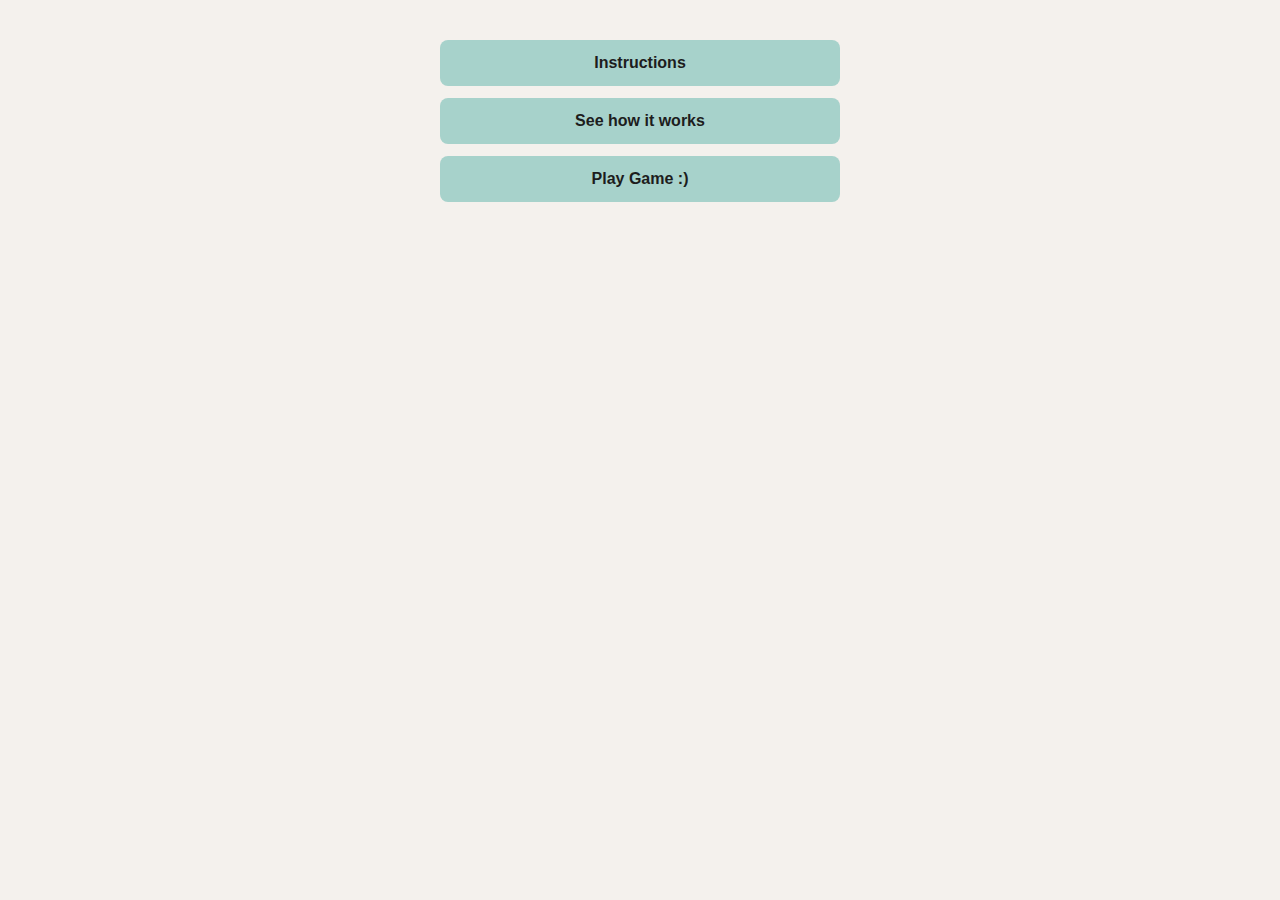
<file: index.html>
<!DOCTYPE html>
<html lang="en">
<head>
  <meta charset="UTF-8" />
  <title>Reach Ninja Home</title>
  <style>
    body {
      margin: 0;
      font-family: 'Inter', sans-serif;
      background-color: #F4F1ED;
      color: #333;
      display: flex;
      flex-direction: column;
      align-items: center;
      padding: 40px 20px;
    }

    .container {
      max-width: 400px;
      width: 100%;
      display: flex;
      flex-direction: column;
      gap: 20px;
      align-items: center;
    }

    .btn-group {
      width: 100%;
      display: flex;
      flex-direction: column;
      gap: 12px;
    }

    .btn-group button {
      background-color: #A7D2CB;
      color: #1D1D1D;
      border: none;
      padding: 14px;
      font-size: 16px;
      font-weight: 600;
      border-radius: 8px;
      cursor: pointer;
      transition: background-color 0.3s ease;
    }

    .btn-group button:hover {
      background-color: #82C3B6;
    }
    </style>
</head>

<body>
  <div class="container">
    <div class="btn-group">
      <button id="instructions">Instructions</button>
      <button id="demo">See how it works</button>
      <button id="game">Play Game :)</button>
    </div>
  </div>

  <script type="text/javascript">
    document.getElementById("instructions").onclick = function() {
      location.href = "https://shivprasadgs.github.io/reachninja.github.io/instructions";
    }
    document.getElementById("demo").onclick = function() {
      location.href = "https://shivprasadgs.github.io/reachninja.github.io/demo";
    }
    document.getElementById("game").onclick = function() {
      location.href = "https://shivprasadgs.github.io/reachninja.github.io/game";
    }
  </script>

</body>
</html>
</file>
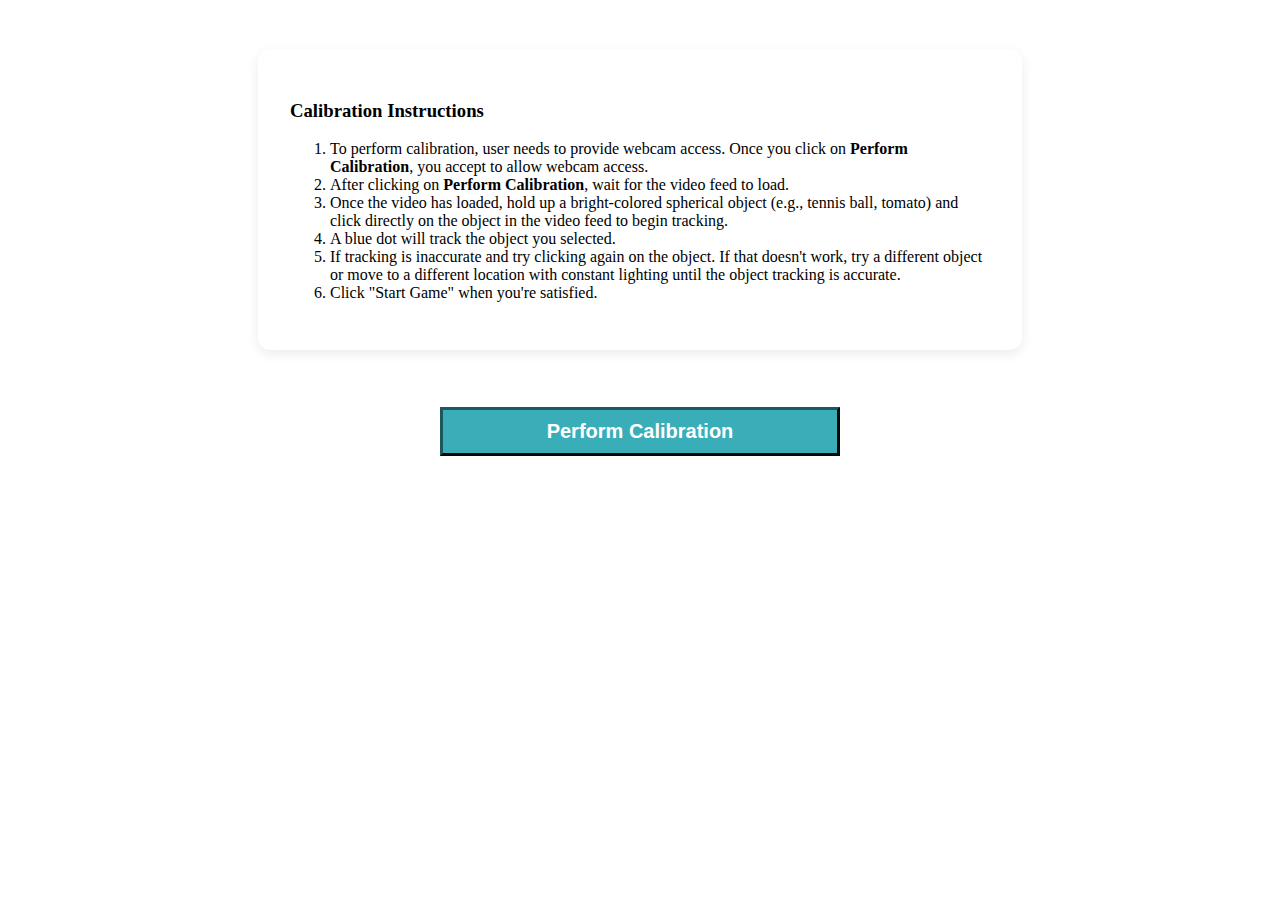
<file: calibration.html>
<!DOCTYPE html>
<html lang="en">
<head>
  <meta charset="UTF-8" />
  <title>Reach Ninja Calibration</title>
  <style>
    .box {
      display: flex;
      align-items: center;
      justify-content: center;
      padding-top: 25px;
    }
    .btn-group button {
      background-color: #39AEB9;
      border-width: 3px;
      border-color: #1D585E;
      margin: 16px;
      color: white;
      font-size: 20px;
      font-weight: bold;
      padding: 10px 24px;
      cursor: pointer;
      width: 400px;
      display: block;
    }
    .btn-group button:hover {
      background-color: #1D585E;
    }
    .instruction-box {
      background: #fff;
      border-radius: 12px;
      padding: 2rem;
      box-shadow: 0 4px 12px rgba(0,0,0,0.08);
      max-width: 700px;
      margin: 1rem auto;
    }
  </style>
</head>

<body>
  <div class="box">
    <div class="instruction-box">
      <h3>Calibration Instructions</h3>
      <ol>
        <li>To perform calibration, user needs to provide webcam access. Once you click on <b>Perform Calibration</b>, you accept to allow webcam access.</li>
        <li>After clicking on <b>Perform Calibration</b>, wait for the video feed to load.</li>
        <li>Once the video has loaded, hold up a bright-colored spherical object (e.g., tennis ball, tomato) and click directly on the object in the video feed to begin tracking.</li>
        <li>A blue dot will track the object you selected.</li>
        <li>If tracking is inaccurate and try clicking again on the object. If that doesn't work, try a different object or move to a different location with constant lighting until
        the object tracking is accurate.</li>
        <li>Click "Start Game" when you're satisfied.</li>
      </ol>
    </div>
  </div>

  <div class="box">
    <div class="btn-group">
      <button id="perform_calibration">Perform Calibration</button>
    </div>
  </div>

  <script type="text/javascript">
    document.getElementById("perform_calibration").onclick = function() {
      location.href = "https://shivprasadgs.github.io/reachninja.github.io/game";
    }
  </script>

</body>
</html>
</file>
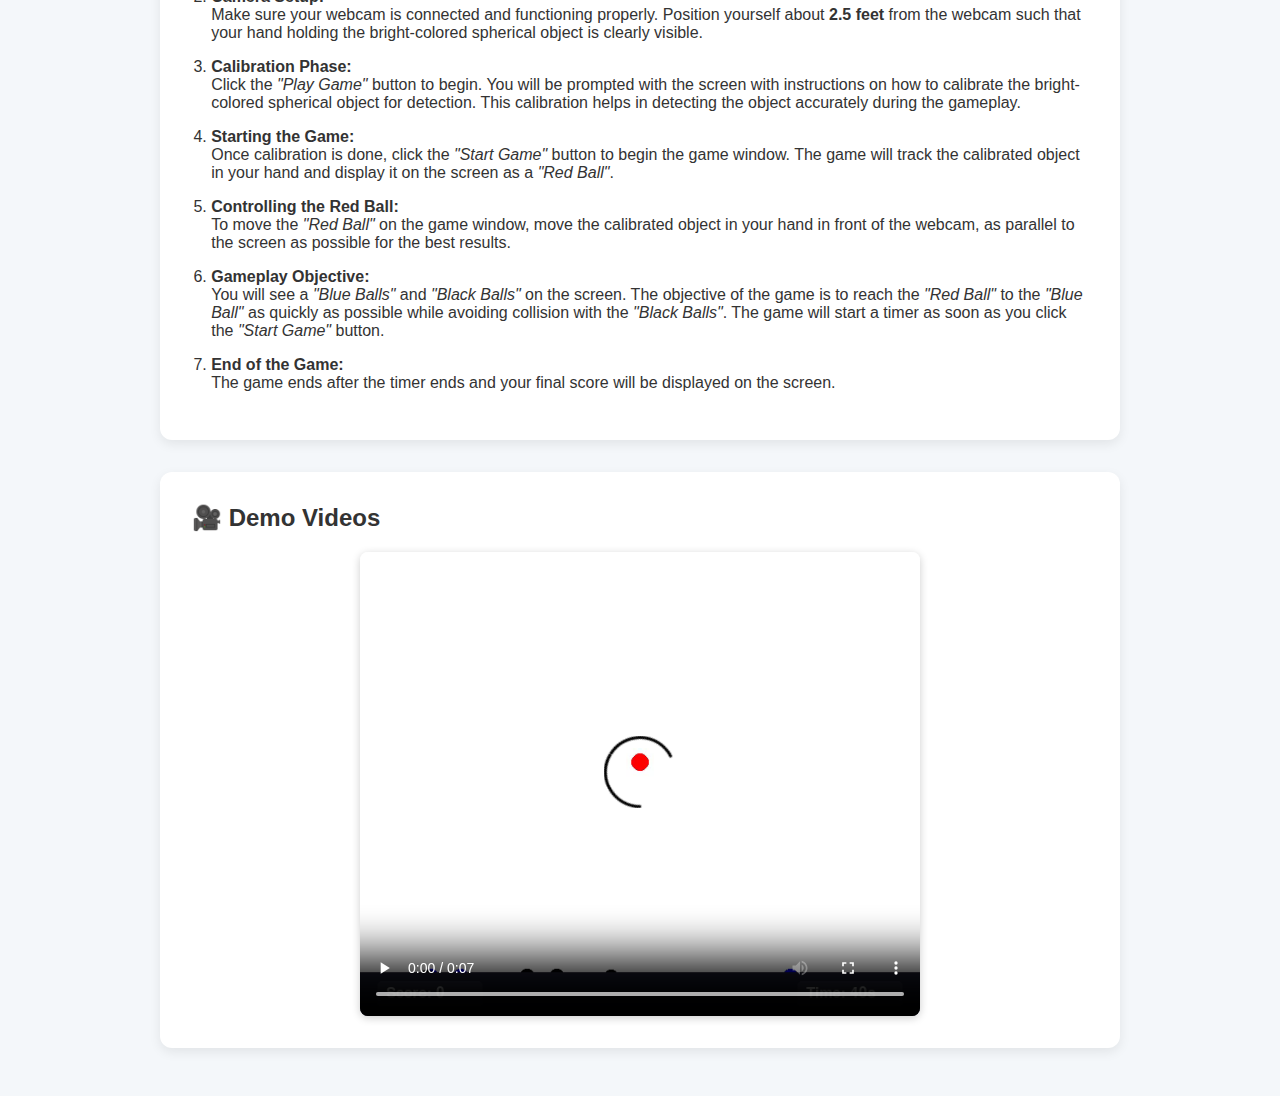
<file: demo.html>
<!DOCTYPE html>
<html lang="en">
<head>
  <meta charset="UTF-8" />
  <meta name="viewport" content="width=device-width, initial-scale=1.0"/>
  <title>Reach Ninja - How it works?</title>
  <link rel="stylesheet" href="style.css" />
  <style>
    body {
      font-family: 'Segoe UI', Tahoma, Geneva, Verdana, sans-serif;
      background: #f4f7fa;
      margin: 0;
      padding: 0;
      color: #333;
    }

    header {
      background: #2c3e50;
      color: #fff;
      padding: 1.5rem;
      text-align: center;
      box-shadow: 0 2px 6px rgba(0,0,0,0.1);
    }

    main {
      max-width: 960px;
      margin: 2rem auto;
      padding: 1rem;
    }

    section {
      background: #fff;
      border-radius: 12px;
      padding: 2rem;
      box-shadow: 0 4px 12px rgba(0,0,0,0.08);
      margin-bottom: 2rem;
    }

    h1, h2 {
      margin-top: 0;
    }

    ol {
      padding-left: 1.2rem;
    }

    li {
      margin-bottom: 1rem;
    }

    ul {
      padding-left: 1rem;
    }

    ul li a {
      color: #2980b9;
      text-decoration: none;
    }

    ul li a:hover {
      text-decoration: underline;
    }

    iframe {
      display: block;
      margin: 1.5rem auto;
      max-width: 100%;
      border-radius: 8px;
      box-shadow: 0 2px 8px rgba(0,0,0,0.2);
    }

    .demo-image {
      width: 100%;
      max-width: 800px;
      margin: 1rem auto;
      display: block;
      border-radius: 10px;
      box-shadow: 0 2px 10px rgba(0,0,0,0.1);
    }

    footer {
      background: #2c3e50;
      color: #fff;
      text-align: center;
      padding: 1rem;
      margin-top: 2rem;
    }
  </style>
</head>
<body>


<main>

  <section id="instructions">
    <h2> ▶ How to Play?</h2>

    <ol>
      <li><strong>Requirements:</strong><br/>
        You must have a webcam and a bright-colored spherical object (like a tennis ball) with a light-colored background (with constant lighting)
        for the best contrast. There should be no obstructions within a <strong>3 feet</strong> radius (other than a computer) around you to avoid collisions with the surrounding.
      </li>

      <li><strong>Camera Setup:</strong><br/>
        Make sure your webcam is connected and functioning properly. Position yourself about <strong>2.5 feet</strong> from the webcam such that your hand holding the bright-colored spherical
        object is clearly visible.
      </li>

      <li><strong>Calibration Phase:</strong><br/>
        Click the <em>"Play Game"</em> button to begin. You will be prompted with the screen with instructions on how to calibrate the bright-colored spherical object for detection.
        This calibration helps in detecting the object accurately during the gameplay.
      </li>

      <li><strong>Starting the Game:</strong><br/>
        Once calibration is done, click the <em>"Start Game"</em> button to begin the game window. The game will track the calibrated object in your hand and
        display it on the screen as a <em>"Red Ball"</em>.
      </li>

      <li><strong>Controlling the Red Ball:</strong><br/>
        To move the <em>"Red Ball"</em> on the game window, move the calibrated object in your hand in front of the webcam, as parallel to the screen as possible for the best results.
      </li>

      <li><strong>Gameplay Objective:</strong><br/>
        You will see a <em>"Blue Balls"</em> and <em>"Black Balls"</em> on the screen. The objective of the game is to reach the <em>"Red Ball"</em> to the <em>"Blue Ball"</em> as
        quickly as possible while avoiding collision with the <em>"Black Balls"</em>.
        The game will start a timer as soon as you click the <em>"Start Game"</em> button.
      </li>

      <li><strong>End of the Game:</strong><br/>
        The game ends after the timer ends and your final score will be displayed on the screen.
      </li>
    </ol>
  </section>

  <section id="demos">
    <h2>🎥 Demo Videos</h2>

    <div style="display: flex; flex-direction: column; align-items: center;">
      <video width="560" height="315" controls style="display:block; max-width:100%; height:auto; border-radius:8px; box-shadow:0 2px 8px rgba(0,0,0,0.2);">
        <source src="gameplay/gameplay_video.mp4" type="video/mp4">
        Your browser does not support the video tag.
      </video>
    </div>
  </section>

</main>

</body>
</html>
</file>
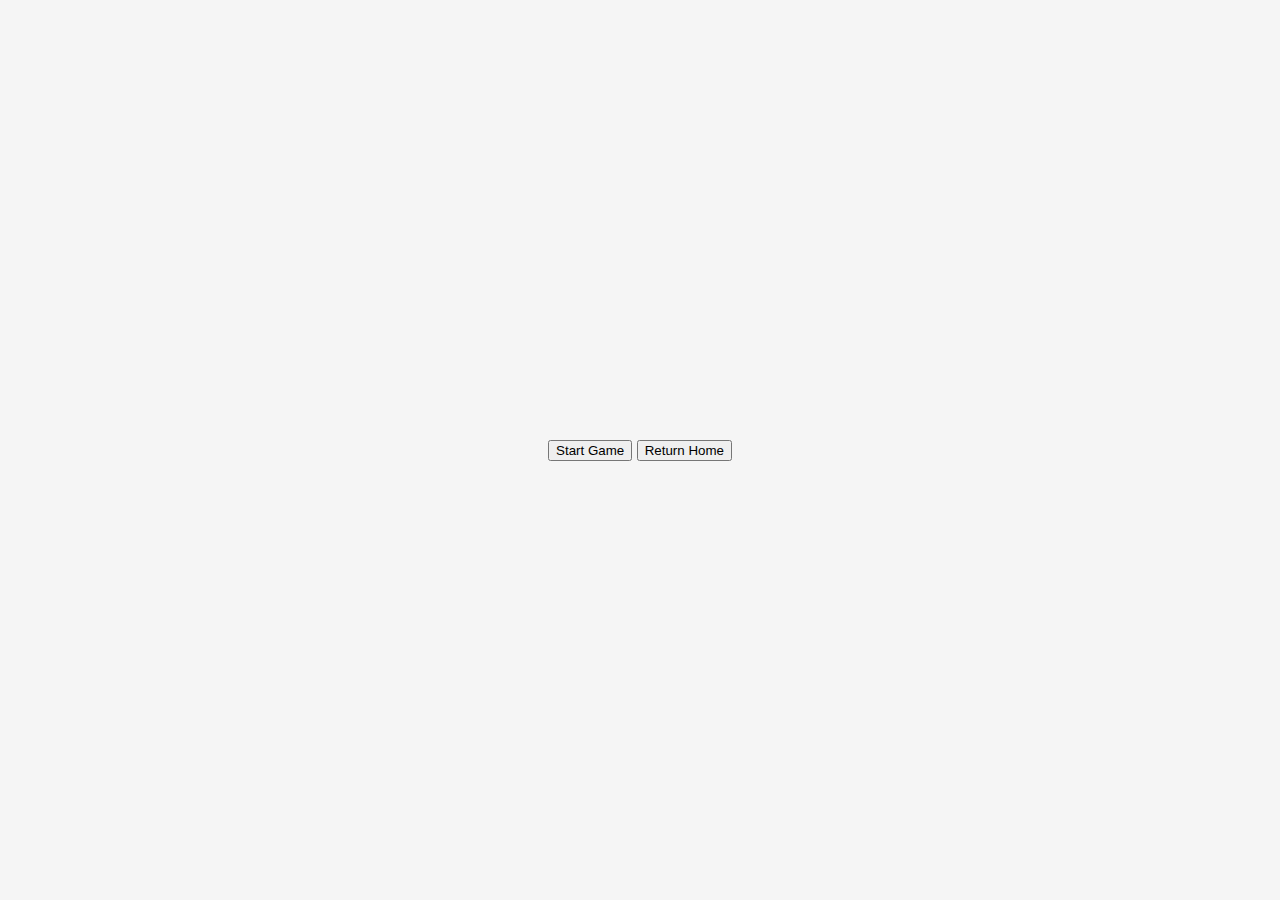
<file: game.html>
<!DOCTYPE html>
<html lang="en">
<head>
  <meta charset="UTF-8" />
  <meta name="viewport" content="width=device-width, initial-scale=1.0"/>
  <title>Reach Ninja Game</title>
  <link rel="stylesheet" href="style.css" />
</head>

<body>
  <div class="container">
    <div class="btn-group">
      <button id="start_game">Start Game</button>
      <button id="return_home">Return Home</button>
    </div>
  </div>

  <script type="text/javascript">
    document.getElementById("return_home").onclick = function() {
      location.href = "https://shivprasadgs.github.io/reachninja.github.io";
    }
  </script>

</body>
</html>
</file>
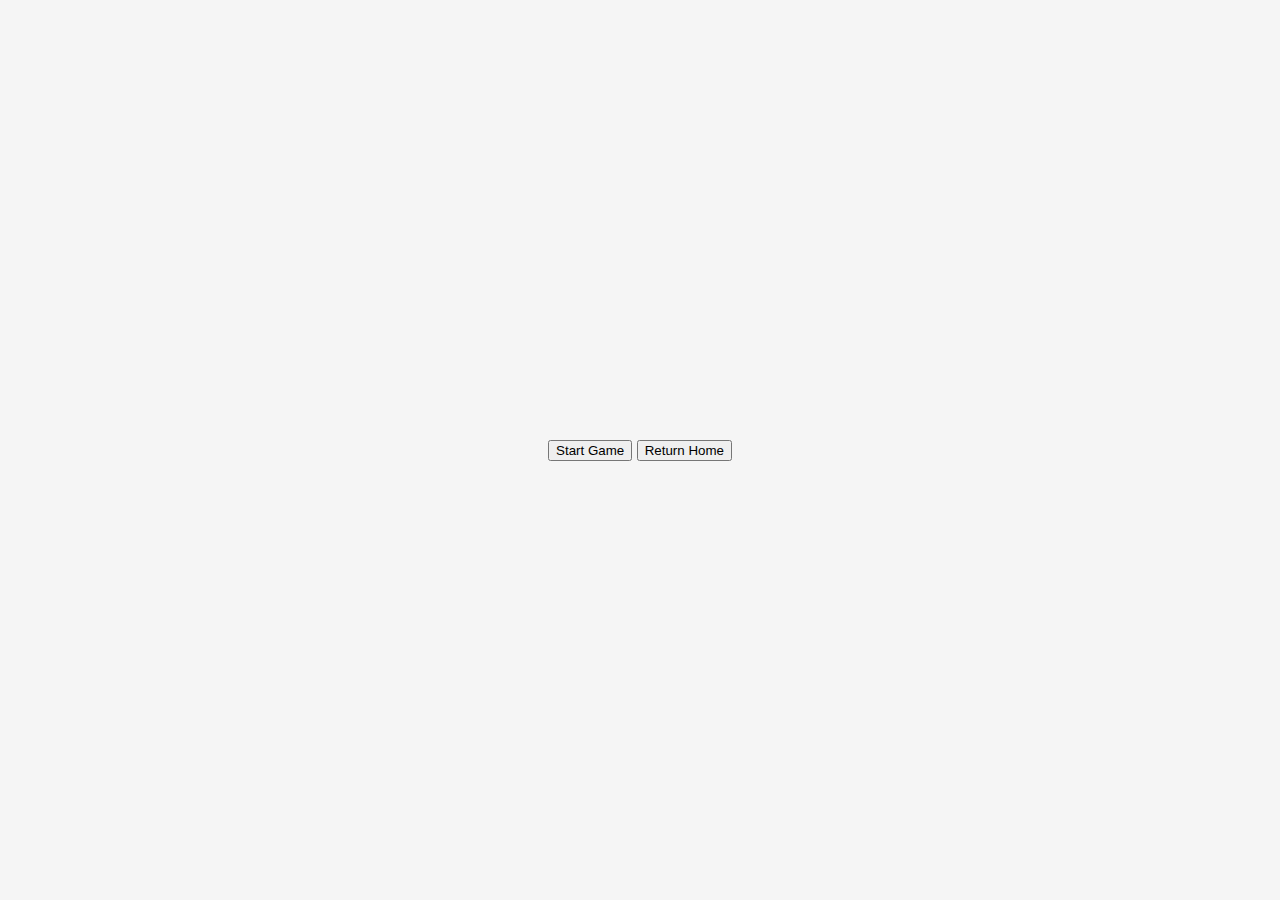
<file: game_v0.html>
<!DOCTYPE html>
<html lang="en">
<head>
  <meta charset="UTF-8" />
  <meta name="viewport" content="width=device-width, initial-scale=1.0"/>
  <title>Reach Ninja Game</title>
  <link rel="stylesheet" href="style.css" />
</head>

<body>
  <div class="container">
    <div class="btn-group">
      <button id="start_game">Start Game</button>
      <button id="return_home">Return Home</button>
    </div>
  </div>

  <script type="text/javascript">
    document.getElementById("return_home").onclick = function() {
      location.href = "https://shivprasadgs.github.io/reachninja.github.io";
    }
  </script>

  <script type="text/javascript">
    document.getElementById("start_game").onclick = function() {
      
    }
  </script>

</body>
</html>
</file>
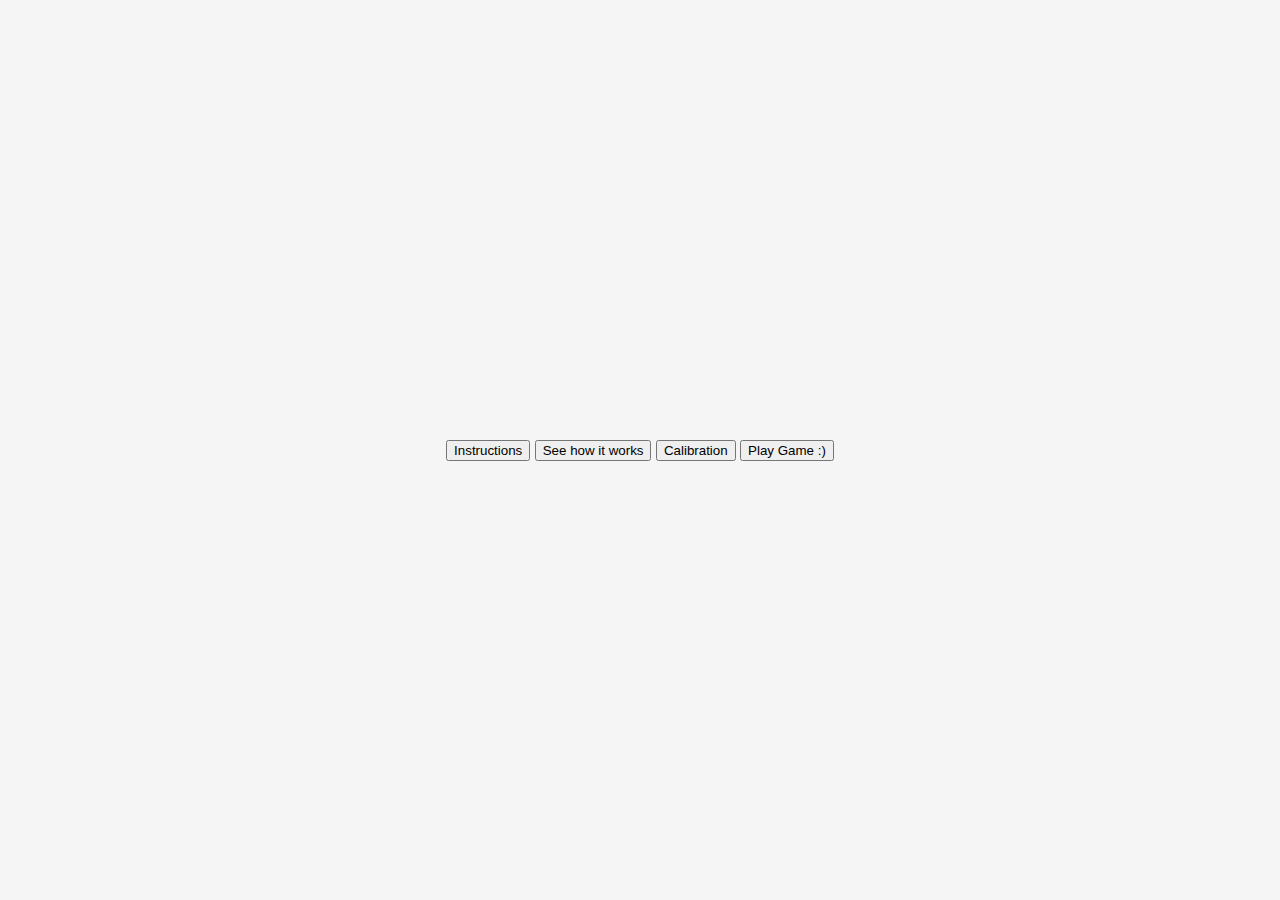
<file: index_v0.html>
<!DOCTYPE html>
<html lang="en">
<head>
  <meta charset="UTF-8" />
  <meta name="viewport" content="width=device-width, initial-scale=1.0"/>
  <title>Reach Ninja Home</title>
  <link rel="stylesheet" href="style.css" />
</head>

<body>
  <div class="container">
    <div class="btn-group">
      <button id="instructions">Instructions</button>
      <button id="demo">See how it works</button>
      <button id="calibration">Calibration</button>
      <button id="game">Play Game :)</button>
    </div>
  </div>

  <script type="text/javascript">
    document.getElementById("instructions").onclick = function() {
      location.href = "https://keya-g.github.io/reachninja.github.io/instructions";
    }
    document.getElementById("demo").onclick = function() {
      location.href = "https://keya-g.github.io/reachninja.github.io/demo";
    }
    document.getElementById("calibration").onclick = function() {
      location.href = "https://keya-g.github.io/reachninja.github.io/calibration";
    }
    document.getElementById("game").onclick = function() {
      location.href = "https://shivprasadgs.github.io/reachninja.github.io/game";
    }
  </script>

</body>
</html>
</file>
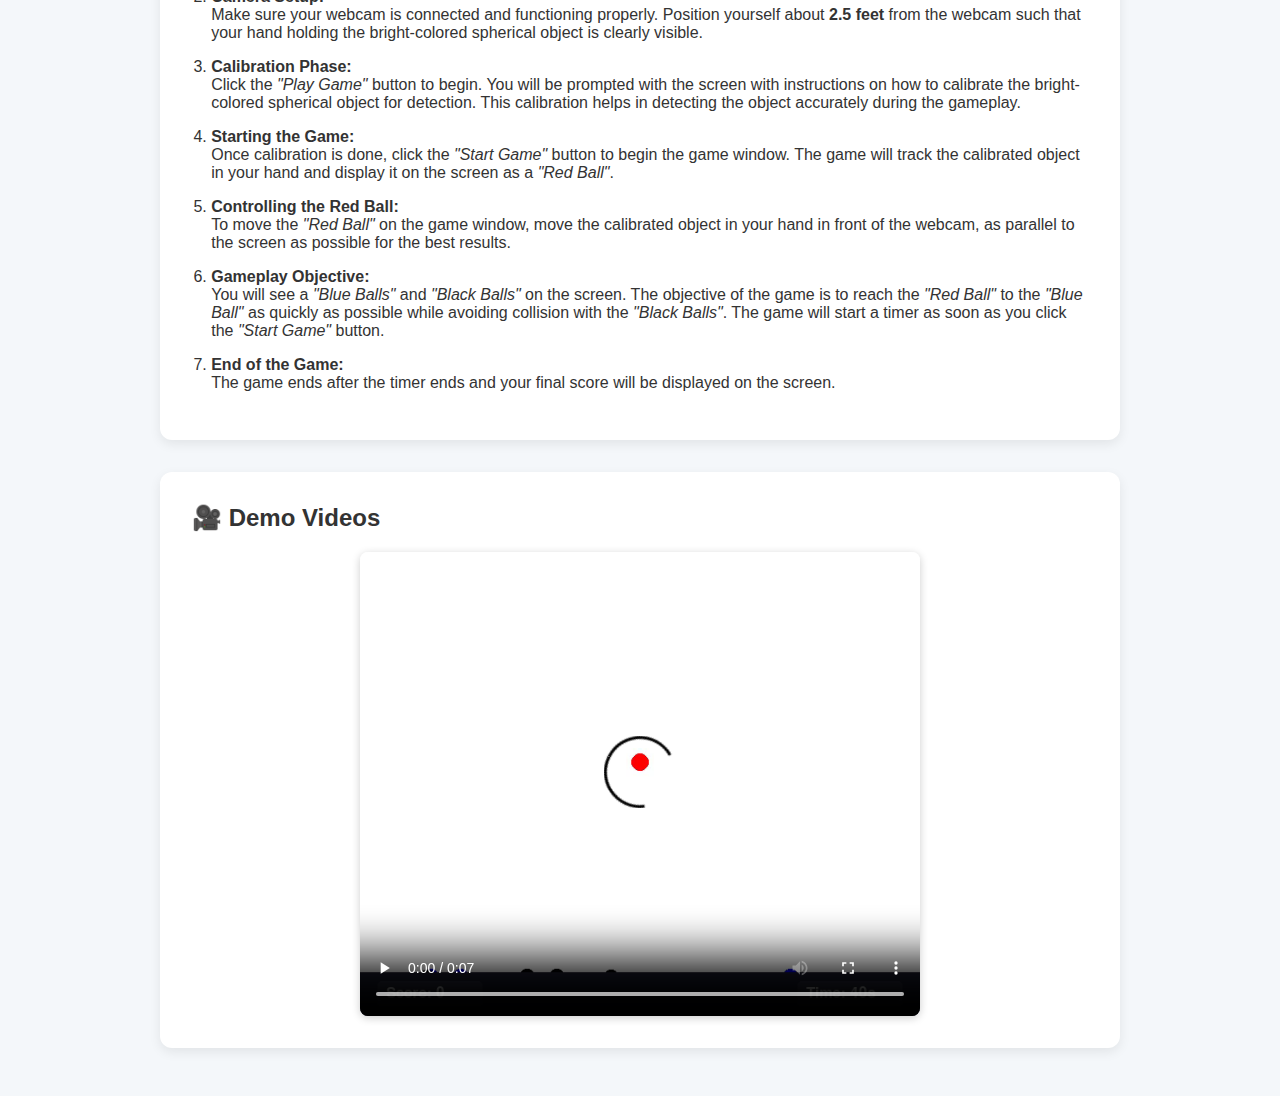
<file: instructions.html>
<!DOCTYPE html>
<html lang="en">
<head>
  <meta charset="UTF-8" />
  <meta name="viewport" content="width=device-width, initial-scale=1.0"/>
  <title>Reach Ninja - Instructions</title>
  <link rel="stylesheet" href="style.css" />
  <style>
    body {
      font-family: 'Segoe UI', Tahoma, Geneva, Verdana, sans-serif;
      background: #f4f7fa;
      margin: 0;
      padding: 0;
      color: #333;
    }

    header {
      background: #2c3e50;
      color: #fff;
      padding: 1.5rem;
      text-align: center;
      box-shadow: 0 2px 6px rgba(0,0,0,0.1);
    }

    main {
      max-width: 960px;
      margin: 2rem auto;
      padding: 1rem;
    }

    section {
      background: #fff;
      border-radius: 12px;
      padding: 2rem;
      box-shadow: 0 4px 12px rgba(0,0,0,0.08);
      margin-bottom: 2rem;
    }

    h1, h2 {
      margin-top: 0;
    }

    ol {
      padding-left: 1.2rem;
    }

    li {
      margin-bottom: 1rem;
    }

    ul {
      padding-left: 1rem;
    }

    ul li a {
      color: #2980b9;
      text-decoration: none;
    }

    ul li a:hover {
      text-decoration: underline;
    }

    iframe {
      display: block;
      margin: 1.5rem auto;
      max-width: 100%;
      border-radius: 8px;
      box-shadow: 0 2px 8px rgba(0,0,0,0.2);
    }

    .demo-image {
      width: 100%;
      max-width: 800px;
      margin: 1rem auto;
      display: block;
      border-radius: 10px;
      box-shadow: 0 2px 10px rgba(0,0,0,0.1);
    }

    footer {
      background: #2c3e50;
      color: #fff;
      text-align: center;
      padding: 1rem;
      margin-top: 2rem;
    }
  </style>
</head>
<body>


<main>

  <section id="instructions">
    <h2> ▶ How to Play?</h2>

    <ol>
      <li><strong>Requirements:</strong><br/>
        You must have a webcam and a bright-colored spherical object (like a tennis ball) with a light-colored background (with constant lighting)
        for the best contrast. There should be no obstructions within a <strong>3 feet</strong> radius (other than a computer) around you to avoid collisions with the surrounding.
      </li>

      <li><strong>Camera Setup:</strong><br/>
        Make sure your webcam is connected and functioning properly. Position yourself about <strong>2.5 feet</strong> from the webcam such that your hand holding the bright-colored spherical
        object is clearly visible.
      </li>

      <li><strong>Calibration Phase:</strong><br/>
        Click the <em>"Play Game"</em> button to begin. You will be prompted with the screen with instructions on how to calibrate the bright-colored spherical object for detection.
        This calibration helps in detecting the object accurately during the gameplay.
      </li>

      <li><strong>Starting the Game:</strong><br/>
        Once calibration is done, click the <em>"Start Game"</em> button to begin the game window. The game will track the calibrated object in your hand and
        display it on the screen as a <em>"Red Ball"</em>.
      </li>

      <li><strong>Controlling the Red Ball:</strong><br/>
        To move the <em>"Red Ball"</em> on the game window, move the calibrated object in your hand in front of the webcam, as parallel to the screen as possible for the best results.
      </li>

      <li><strong>Gameplay Objective:</strong><br/>
        You will see a <em>"Blue Balls"</em> and <em>"Black Balls"</em> on the screen. The objective of the game is to reach the <em>"Red Ball"</em> to the <em>"Blue Ball"</em> as
        quickly as possible while avoiding collision with the <em>"Black Balls"</em>.
        The game will start a timer as soon as you click the <em>"Start Game"</em> button.
      </li>

      <li><strong>End of the Game:</strong><br/>
        The game ends after the timer ends and your final score will be displayed on the screen.
      </li>
    </ol>
  </section>

  <section id="demos">
    <h2>🎥 Demo Videos</h2>

    <div style="display: flex; flex-direction: column; align-items: center;">
      <video width="560" height="315" controls style="display:block; max-width:100%; height:auto; border-radius:8px; box-shadow:0 2px 8px rgba(0,0,0,0.2);">
        <source src="gameplay/gameplay_video.mp4" type="video/mp4">
        Your browser does not support the video tag.
      </video>
    </div>
  </section>

</main>

</body>
</html>
</file>
<file: style.css>
body {
  margin: 0;
  font-family: sans-serif;
  background: #f5f5f5;
  display: flex;
  justify-content: center;
  align-items: center;
  height: 100vh;
}

canvas {
  border: 1px solid #000;
}
</file>
